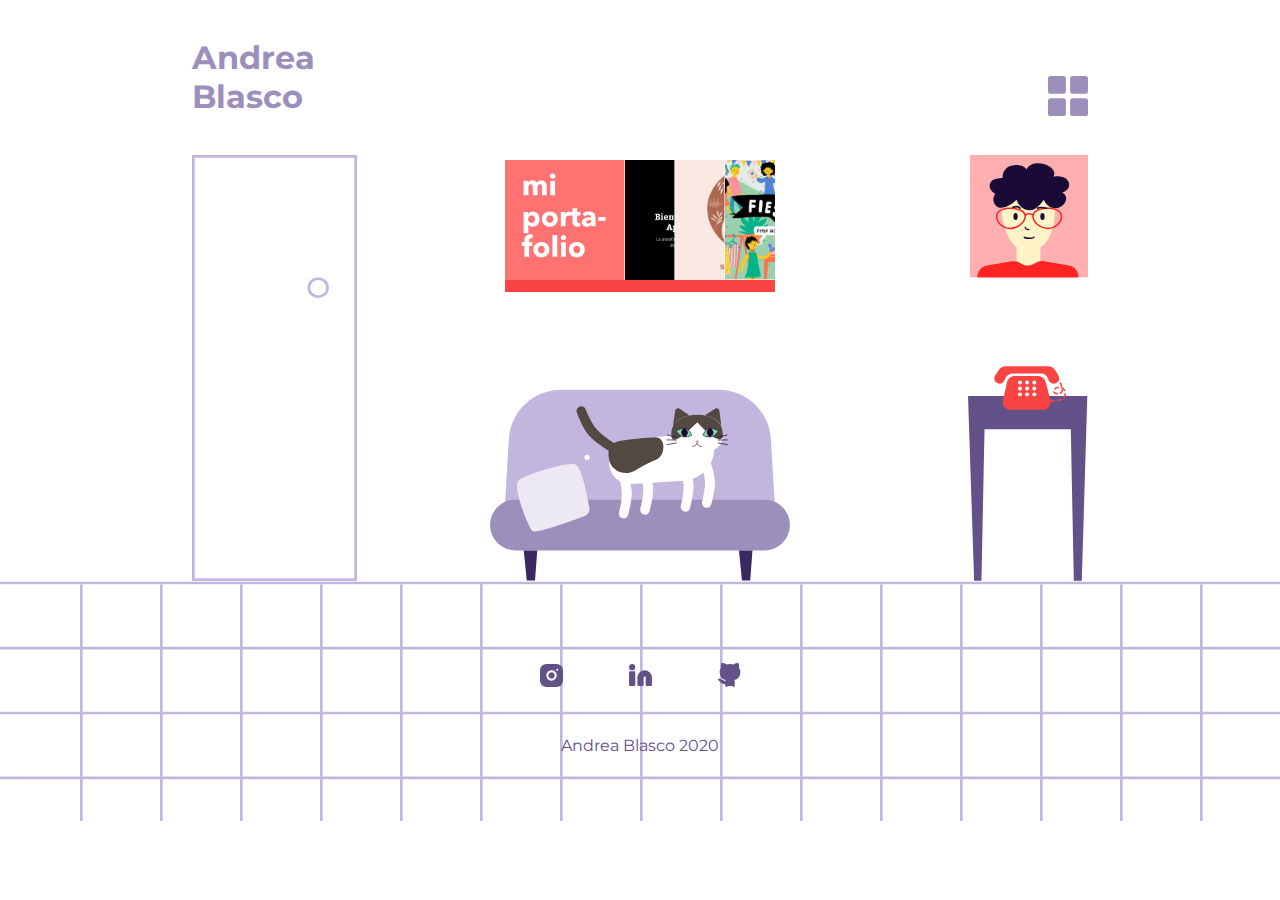
<file: index.html>
<!DOCTYPE html>
<head>
    <title>Andrea Blasco</title>
    <meta charset="utf-8">
    <meta name="viewport" content="width=device-width, initial-scale=1, maximum-scale=1">
    <link rel="stylesheet" href="styles/style.css">
    <link rel="preconnect" href="https://fonts.gstatic.com">
    <link href="https://fonts.googleapis.com/css2?family=Montserrat:wght@100;300;500;800;900&display=swap" rel="stylesheet">
</head>
<body class="container">
    <header>
        <h1 id="backToHome">Andrea <br/> Blasco</h1>
        <nav id="navMenu" class="hidden">
            <a id="portfolioBtn">mi portafolio</a>
            <a id="aboutBtn02">sobre mi</a>
            <a id="contactBtn02">contacto</a>
        </nav>
        <button id="menuBtn" class="menu"></button>
        <button id="emptyMenuBtn" class="emptyMenu hidden"></button>
    </header>
    <section id="homeScreen">
        <section class="home">
            <img class="door" src="styles/img/puerta.svg" width="165">
            <main name="portfolio">
                <figure>
                    <img id="cover" class="portada" src="styles/img/portada.svg">
                    <input type="radio" name="radio.set" checked="checked">
                    <figure>
                        <img class="aprende" src="styles/img/Aprende.svg">
                        <input type="radio" name="radio.set">
                        <figure>
                            <img class="sorority" src="styles/img/Sorority.svg">
                            <input type="radio" name="radio.set">
                            <figure>
                                <img class="fiesta" src="styles/img/Fiesta.svg">
                                <input type="radio" name="radio.set">
                            </figure>
                        </figure>
                    </figure>    
                </figure>
            </main>
            <img class="couch" src="styles/img/mueble.svg" width="300">
            <div id="aboutBtn" class="about"></div> 
            <div id="phoneBtn" class="phone"></div>
        </section>
    </section>

    <section id="aboutScreen" class="aboutPage hidden">
        <h2>Sobre mi</h2>
        <p>¡Hola! Soy Andrea Blasco, tengo 25 años y soy de Venezuela pero vivo en Lima, Perú. Actualmente me dedico al diseño de experiencia de usuario, mis roles favoritos son como UX researcher y UI designer. 
            <br>
            <br>
            Encontré en el Diseño UX el enlace entre mi pasión por contar historias y la creación de un producto o servicio. Donde convergen mi curiosidad y creatividad, en relación con el entendimiento de un negocio. 
            <br>
            <br>
            Mi propósito personal es causar un impacto positivo en la sociedad a través de mi trabajo creativo.
            <br>
            <br>
            Disfruto mucho caminar por la ciudad, ver el mar y hacer fotografías. 
            <br>
            ¡Les comparto las últimas que he pubicado!</p>
        <div class="gallery">
            <div id="curator-feed-default-feed-layout"><a href="https://curator.io" target="_blank" class="crt-logo crt-tag">Powered by Curator.io</a></div>
        </div>
    </section>

    <section id="contactScreen" class=" hidden">
        <section class="contactScreen">
            <img src="styles/img/envelope.png" width="100">
            <div class="typeform-widget" data-url="https://form.typeform.com/to/tHhFiHam?typeform-medium=embed-snippet" style="width: 100%; height: 500px;"></div>          
            <h3>También puedes descargar mi CV actualizado <a href="https://drive.google.com/file/d/1TN6z1uuK9e16_3ofn-__Z2FhUZ1YHJzj/view?usp=sharing">aquí</a></h3>
        </section>
    </section>

    <section id="portfolioHome" class="hidden">
        <section class="portfolioHome">
            <h2>Mi Portafolio</h2>
            <div>
                <img src="styles/img/Sorority.svg">
                    
                <img src="styles/img/Aprende.svg">

                <img src="styles/img/Fiesta.svg">
                
            </div>
        </section>
    </section>
    
    <footer>
        <div>
            <a href="https://www.instagram.com/moinoirmarie/" class="socialnet" name="instagram">
                <img src="styles/img/instagram.svg">
            </a>
            <a  href="https://www.linkedin.com/in/andreamblascor/" class="socialnet" name="linkedin">
                <img src="styles/img/linkedin.svg">
            </a>
            <a  href="https://github.com/moinoirmarie" class="socialnet" name="github">
                <img src="styles/img/github.svg">
            </a>
        </div>
        <p>Andrea Blasco 2020</p>
    </footer>
    <script src="main.js" type="text/javascript">
    </script>
</body>
</file>
<file: styles/style.css>
* {
    font-family: 'Montserrat', sans-serif;
}

h1 {
    margin: 0;
    vertical-align: baseline;
    cursor: pointer;
}

h2 {
    color: #FFAFAF;
}

figure {
    cursor: pointer;
}

.hidden {
    display: none;
}

.container {
    background: #ffffff;
    width: 100%;
    max-width: 1440px;
    margin: auto;
    /* Flex */
    display: flex;
    flex-direction: column;
    flex-wrap: wrap;
    justify-content: center;
}

/* Header */

header {
    background: #ffffff;
    color: #9D8FBC;
    width: 70%;
    padding: 3%;
    margin: auto;
    /*Flex*/
    display: flex;
    flex-direction: row;
    justify-content: space-between;
    align-items: center;
}

header nav {
    width: 50%;
    display: flex;
    flex-direction: row;
    justify-content: space-between;
    align-self: flex-end;
}

header nav a {
    cursor: pointer;
}

button {
    background: none;
    border: none;
}

.menu {
    width: 40px;
    height: 40px;
    background-image: url(img/menu-full.svg);
    background-repeat: no-repeat;
    background-size: cover;
    cursor: pointer;
    align-self: flex-end;
}

.emptyMenu {
    width: 40px;
    height: 40px;
    background-image: url(img/menu-empty.svg);
    background-repeat: no-repeat;
    background-size: cover;
    cursor: pointer;
    align-self: flex-end;
}

/* Home */

.home main {
    width: 270px;
	margin: auto;
	overflow: hidden;
	border-bottom: 12px solid #FA4444;
}

.home main figure {
    -moz-transition:all 0.3s ease-in-out;
    position: absolute;
    top: 0;
    left: 50px;
    width: 120px;
    margin: 0;
    box-shadow: 0 0 0 1px rgba(255, 255, 255, 0.6);
    -webkit-transition:all 0.3s ease-in-out;
    -o-transition:all 0.3s ease-in-out;
    -ms-transition:all 0.3s ease-in-out;
    transition:all 0.3s ease-in-out;
}

.home main > figure {
    position: relative;
    left: 0 !important;
}

.home main img {
    display: block;
    width: 120px;
}

.home main input {
    position: absolute;
    top: 0;
    left: 0;
    width: 50px;
    height: 100px;
    cursor: pointer;
    border: 0;
    padding: 0;
    opacity: 0;
    z-index: 100;
    -webkit-appearance: none;
    -moz-appearance: none;
    appearance: none;
}

.home main input:checked {
    width: 5px;
    left: auto;
    right: 0;
}

.home main input:checked ~ figure {
    -webkit-transition: all 0.7s ease-in-out;
    -moz-transition: all 0.7s ease-in-out;
    -o-transition: all 0.7s ease-in-out;
    -ms-transition: all 0.7s ease-in-out;
    transition: all 0.7s ease-in-out;
    left: 120px;
}

.home {
    background: #ffffff;
    width: 70%;
    margin: auto;
    /*Grid*/
    display: grid;
    grid-template-columns: 1fr 1fr 1fr;
    grid-template-rows: 1fr 1fr 1fr;
}

.home .door {
    grid-column: 1 / 2;
    grid-row: 1 / 4;
    justify-self: start;
    align-self: end;
}

.home .couch {
    grid-column: 2 / 3;
    grid-row: 2 / 4;
    justify-self: center;
    align-self: end;
}

.home .about {
    width: 120px;
    height: 140px;
    background-image: url(img/about\ me.svg);
    background-repeat: no-repeat;
    background-size: cover;
    grid-column: 3 / 4;
    grid-row: 1 / 2;
    justify-self: end;
    cursor: pointer;
}

.home .about:hover {
    background-image: url(img/about\ me-hover.svg);
}

.home .phone {
    width: 120px;
    height: 230px;
    background-image: url(img/telefono.svg);
    background-repeat: no-repeat;
    background-size: cover;
    grid-column: 3 / 4;
    grid-row: 2 / 4;
    justify-self: end;
    align-self: end;
    cursor: pointer;
}

.home .phone:hover {
    background-image: url(img/telefono-hover.svg);
}

/* About */

.aboutPage {
    background: #ffffff;
    margin: auto;
    color: #9D8FBC;
    width: 70%;
}

.aboutPage h2 {
    font-size: 2em;
}

.aboutPage p {
    padding: 0 0 0.5em 0;
    font-size: 1em;
    line-height: 2em;
}

.aboutPage .gallery {
    padding: 2em 0 2em 0;
}

.aboutPage .gallery div {
    color: #ffffff;
}

.aboutPage .gallery div a {
    text-decoration: none;
    color: #ffffff;
}

/* Portafolio */

.portfolioHome {
    background: #ffffff;
    width: 70%;
    margin: auto;
    /*flex*/
    display: flex;
    flex-direction: column;
}

.portfolioHome div {
    width: 100%;
    display: flex;
    flex-direction: row;
    justify-content: space-between;
}

.portfolioHome div img {
    width: 250px;
    margin: 2em 0 10em 0;
    cursor: pointer;
}

.portfolioHome div img:hover {
    background: #FF7272;
    
}

/*
.portfolioHome {
    background: #ffffff;
    width: 70%;
    margin: auto;
    
    display: grid;
    grid-template-columns: 1fr 1fr 1fr;
    grid-template-rows: 1/2fr 1fr;
}

.portfolioHome h2 {
    grid-column: 1 / 2;
    grid-row: 1 / 2;
}

.portfolioHome .item1 {
    grid-column: 1 / 2;
    grid-row: 2 / 3;
}

.portfolioHome .item2 {
    grid-column: 2 / 3;
    grid-row: 2 / 3;
}

.portfolioHome .item3 {
    grid-column: 3 / 4;
    grid-row: 2 / 3;
}

.portfolioHome figure {
    width: 100%;
    display: flex;
    flex-direction: column;
    text-align: center;
} 

*/

/* Contacto */

.contactScreen {
    background: #ffffff;
    width: 70%;
    margin: auto;
    color: #9D8FBC;
    display: flex;
    flex-direction: column;
    justify-content: center;
}

.contactScreen img {
    display: block;
    margin: auto;
}

.contactScreen h3 {
    text-align: center;
}

.contactScreen h3 a {
    text-decoration: none;
    color: #FF7272;
}

/* Footer */

footer {
    background-image: url(img/footer.svg);
    background-repeat: no-repeat;
    background-size: cover;
    height: 15em;
    color: #63518A;
    /*Flex*/
    display: flex;
    flex-direction: column;
    align-content: center;
    justify-content: center;
    text-align: center;
}

footer div {
    display: flex;
    flex-direction: row;
    justify-content: center;
    
}

footer div .socialnet {
    display: flex;
    justify-content: center;
    width: 25px;
    height: 25px;
    margin: 2em;
}
</file>
